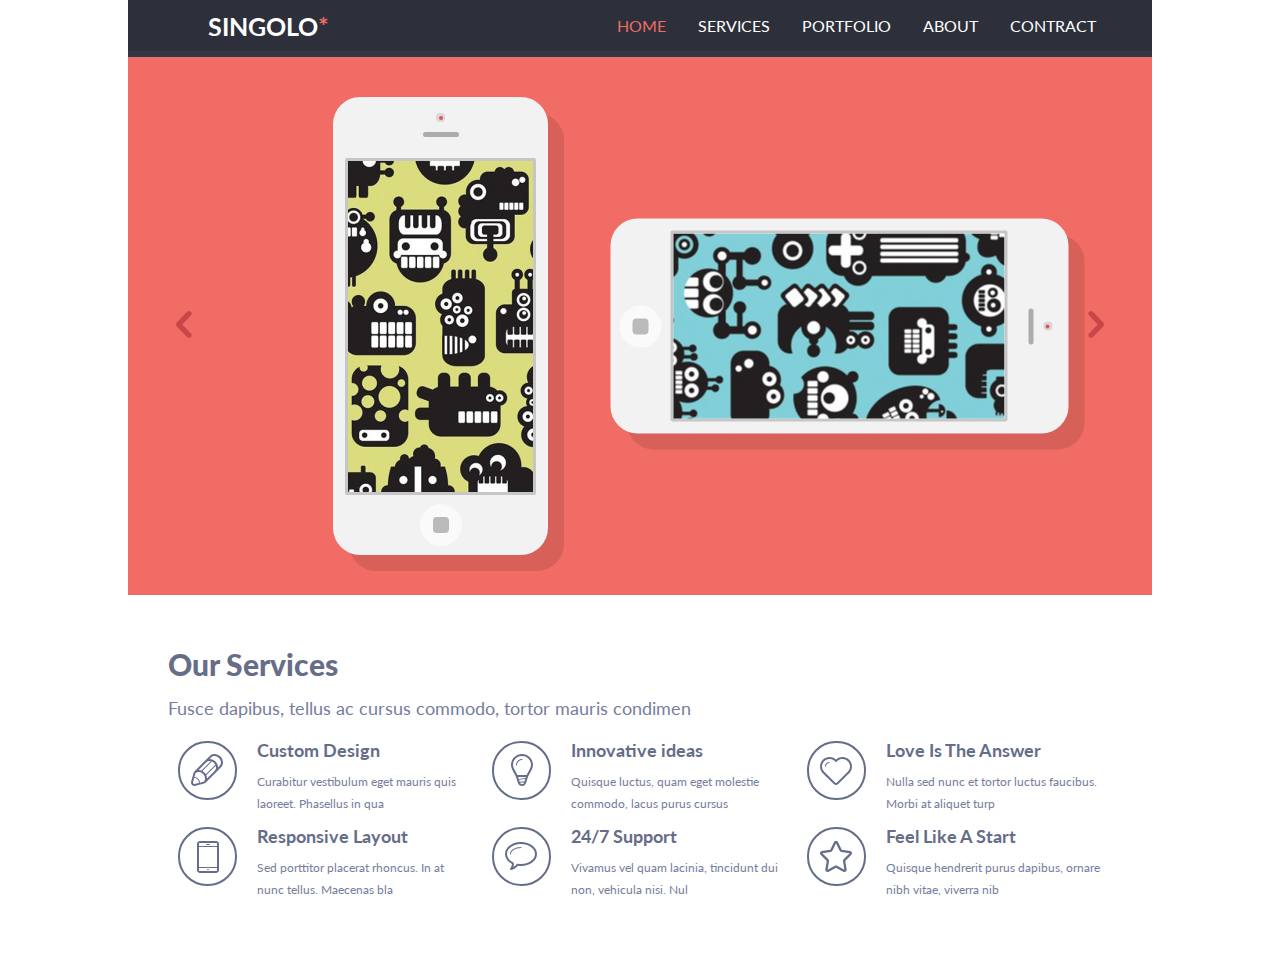
<file: singolo1.html>
<!DOCTYPE html>
<html lang="en">

<head>
    <meta charset="UTF-8">
    <meta name="viewport" content="width=device-width, initial-scale=1.0">
    <meta http-equiv="X-UA-Compatible" content="ie=edge">
    <title>Document</title>
    <link rel="stylesheet" href="singolo1.css">
    <link href="https://fonts.googleapis.com/css?family=Lato&display=swap" rel="stylesheet">
</head>

<body>
    <header>
        <div class="header-content">
            <span class="logo">singolo<span class="asteriks">*</span></span>
            <nav>
                <ul>
                    <li><a>home</a></li>
                    <li><a>services</a></li>
                    <li><a>portfolio</a></li>
                    <li><a>about</a></li>
                    <li><a>contract</a></li>
                </ul>
            </nav>
        </div>
        <div class="header-bottom"></div>

    </header>
    <main>
        <div class="slider">
            <div class="arrow"><img src="assets/chev-left.svg" alt="Left"></div>
            <div class="phones">
                <div class="phone vertical-phone">
                    <div class="camera">
                        <div class="circle"></div>
                    </div>
                    <div class="speaker"></div>
                    <div class="screen">
                        <img src="assets/vertical-image.png" alt="Phone background">
                    </div>
                    <button class="home">
                        <div class="square"></div>
                    </button>
                </div>
                <div class="phone horizontal-phone">
                    <div class="camera">
                        <div class="circle"></div>
                    </div>
                    <div class="speaker"></div>
                    <div class="screen">
                        <img src="assets/horizontal-image.png" alt="Phone background">
                    </div>
                    <button class="home">
                        <div class="square"></div>
                    </button>
                </div>
            </div>

            <div class="arrow"><img src="assets/chev-right.svg" alt="Right"></div>
        </div>
    </main>
    <footer>
        <h1>Our Services</h1>
        <p>Fusce dapibus, tellus ac cursus commodo, tortor mauris condimen</p>
        <div class="services-items">
            <div class="service-block">
                <div class="block-image">
                    <img src="assets/pen.svg" alt="Pen">
                </div>
                <div class="block-text">
                    <h3>Custom Design</h3>
                    <p>Curabitur vestibulum eget mauris quis laoreet. Phasellus in qua</p>
                </div>
            </div>
            <div class="service-block">
                <div class="block-image">
                    <img src="assets/bulb.svg" alt="bulb">
                </div>
                <div class="block-text">
                    <h3>Innovative ideas</h3>
                    <p>Quisque luctus, quam eget molestie commodo, lacus purus cursus</p>
                </div>
            </div>
            <div class="service-block">
                <div class="block-image">
                    <img src="assets/heart.svg" alt="Heart">
                </div>
                <div class="block-text">
                    <h3>Love Is The Answer</h3>
                    <p>Nulla sed nunc et tortor luctus faucibus. Morbi at aliquet turp</p>
                </div>
            </div>
            <div class="service-block">
                <div class="block-image">
                    <img src="assets/phone.svg" alt="Phone">
                </div>
                <div class="block-text">
                    <h3>Responsive Layout</h3>
                    <p>Sed porttitor placerat rhoncus. In at nunc tellus. Maecenas bla</p>
                </div>
            </div>
            <div class="service-block">
                <div class="block-image">
                    <img src="assets/bubble.svg" alt="Bubble">
                </div>
                <div class="block-text">
                    <h3>24/7 Support</h3>
                    <p>Vivamus vel quam lacinia, tincidunt dui non, vehicula nisi. Nul</p>
                </div>
            </div>
            <div class="service-block">
                <div class="block-image">
                    <img src="assets/star.svg" alt="Star">
                </div>
                <div class="block-text">
                    <h3>Feel Like A Start</h3>
                    <p>Quisque hendrerit purus dapibus, ornare nibh vitae, viverra nib</p>
                </div>
            </div>
        </div>
    </footer>
</body>

</html>
</file>
<file: singolo1.css>
html {
  -webkit-box-sizing: border-box;
  -moz-box-sizing: border-box;
  box-sizing: border-box;
}
*,
*:before,
*:after {
  -webkit-box-sizing: inherit;
  -moz-box-sizing: inherit;
  box-sizing: inherit;
}

body {
  width: 1024px;
  max-width: 1024px;
  margin: 0 auto;
  font-family: "Lato";
}

.header-content {
  display: flex;
  justify-content: space-between;
  align-items: center;
  background-color: #2d303a;
  padding: 0 40px;
}

.header-content .logo {
  font-size: 25px;
  line-height: 6px;
  color: #ffffff;
  font-weight: 700;
  text-align: left;
  text-transform: uppercase;
  padding: 0 40px;
}

.header-content .logo .asteriks {
  color: #f06c64;
}

.header-bottom {
  width: 100%;
  height: 6px;
  background-color: #323746;
}

ul {
  list-style-type: none;
  margin: 0;
  padding: 0;
  overflow: hidden;
}

nav li {
  float: left;
}

nav li:first-child a {
  color: #f06c64;
}

nav li a {
  display: block;
  color: white;
  text-align: center;
  padding: 16px;
  text-decoration: none;
  text-transform: uppercase;
}

li a:hover {
  background-color: #111111;
  cursor: pointer;
}

main {
  background-color: #f06c64;
}

main .slider {
  display: flex;
  align-items: center;
  padding: 40px;
}

main .slider .phones {
  display: flex;
  align-items: center;
  justify-content: space-evenly;
  flex: 1;
}

.phone {
  width: 215px;
  height: 458px;
  display: flex;
  flex-direction: column;
  justify-content: space-between;
  align-items: center;
  border-radius: 27px;
  background-color: #f2f2f2;
  box-shadow: 16px 16px 0px 0px rgba(0, 0, 0, 0.1);
}

.phone .screen {
  border: 3px solid #c6c6c6;
  border-radius: 2px;
  flex: 1;
  align-self: stretch;
  margin: 0 12px;
  overflow: hidden;
}

.phone:first-child {
  margin-right: 50px;
}

/* .phone .screen img {
  width: 100%;
  height: 100%;
} */

.phone .home {
  width: 42px;
  height: 42px;
  border-radius: 21px;
  background-color: #fafafa;
  margin: 9px 0;
  border: none;
}

.phone .home .square {
  width: 16px;
  height: 16px;
  border-radius: 4px;
  background-color: #bababa;
  margin: auto;
}

.phone .camera {
  width: 9px;
  height: 9px;
  display: flex;
  align-items: center;
  justify-content: center;
  border-radius: 4px;
  background-color: #d8d8d8;
  margin-top: 16px;
}

.phone .camera .circle {
  width: 4px;
  height: 4px;
  border-radius: 2px;
  background-color: #eb5055;
  margin: auto;
}

.phone .speaker {
  width: 36px;
  height: 5px;
  border-radius: 3px;
  background-color: #acacac;
  margin-bottom: 21px;
  margin-top: 10px;
}

.arrow {
  padding: 8px;
}
.arrow:hover {
  cursor: pointer;
}

.horizontal-phone {
  transform: rotate(0.25turn);
  box-shadow: 16px -16px 0px 0px rgba(0, 0, 0, 0.1);
}

footer {
  padding: 40px;
}

footer > h1 {
  font-size: 30px;
  line-height: 18px;
  color: #666d89;
  font-weight: 900;
}

footer > p {
  font-size: 18px;
  line-height: 30px;
  color: #767e9e;
}

.services-items {
  display: flex;
  flex-wrap: wrap;
}

.service-block {
  width: 33.3%;
  display: flex;
  padding: 0 10px;
}

.block-image {
  width: 59px;
  min-width: 59px;
  height: 59px;
  display: flex;
  align-items: center;
  justify-content: center;
  border-radius: 29px;
  border: 2px solid #666d89;
  margin-right: 20px;
}

.block-text > h3 {
  margin: 0;
  font-size: 18px;
  line-height: 18px;
  color: #666d89;
}

.block-text > p {
  font-size: 12px;
  line-height: 22px;
  color: #767e9e;
}
</file>
